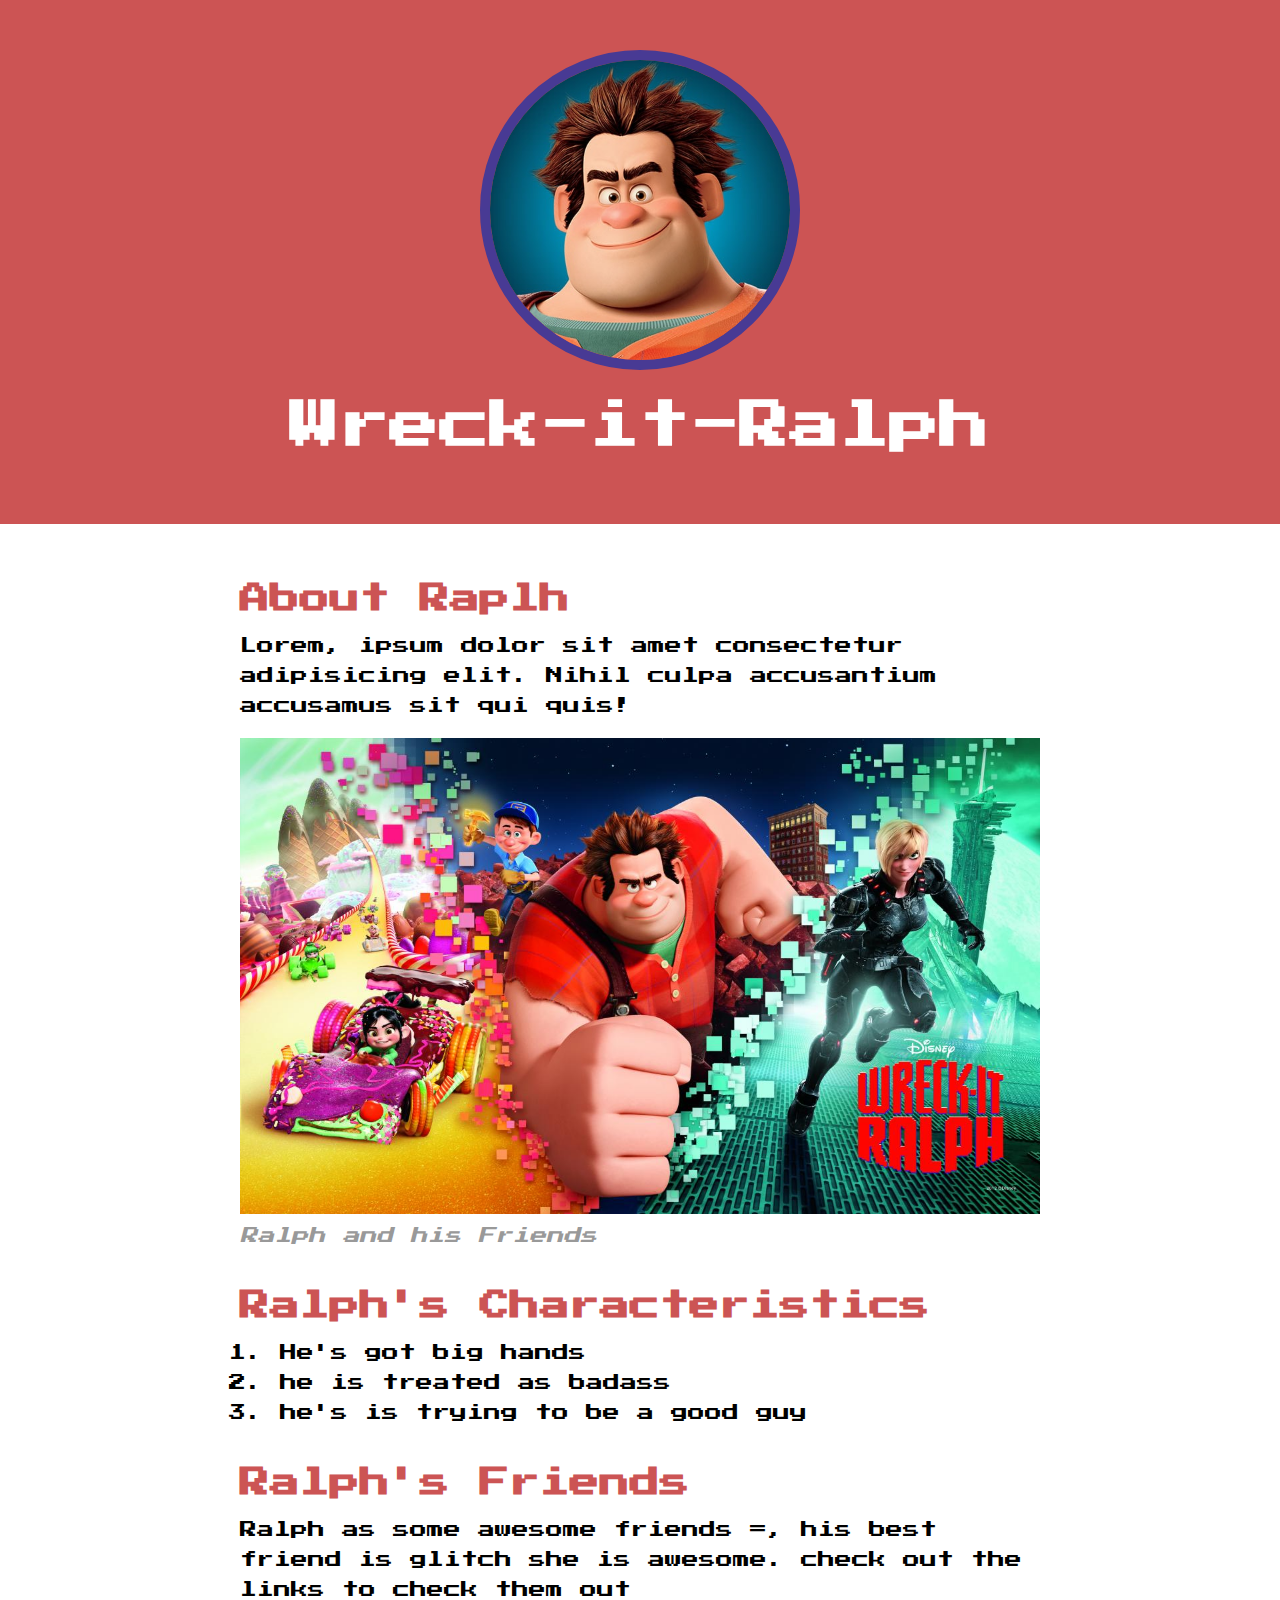
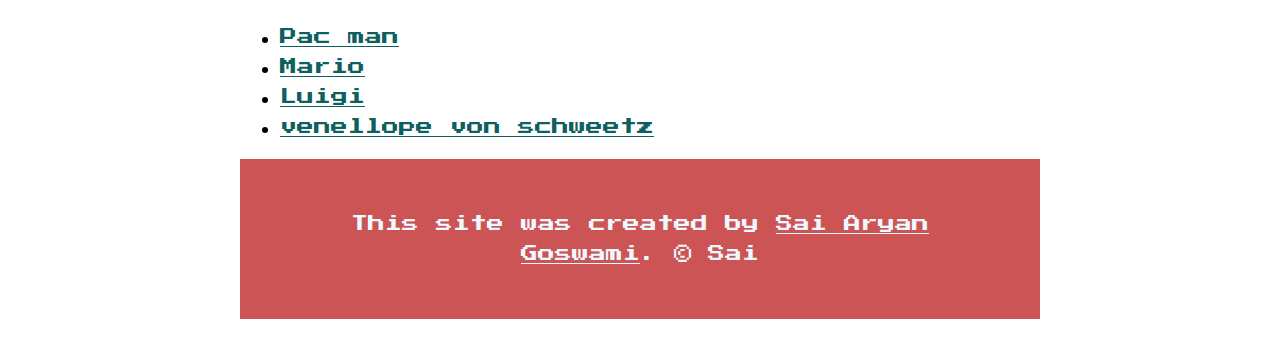
<file: index.html>
<!DOCTYPE html>
<html lang="en">
<head>
    <meta charset="UTF-8">
    <meta http-equiv="X-UA-Compatible" content="IE=edge">
    <meta name="viewport" content="width=device-width, initial-scale=1.0">
    <title>Wreck-it-Ralph</title>
    <link href='https://fonts.googleapis.com/css?family=Press Start 2P' rel='stylesheet'>
    <link rel="stylesheet" href="style.css">
    <link rel="icon" href="icon.png">
</head>
<body>
    <!-- header element -->
    <header>
        <img src="wreckit.jpeg" alt="Great Sir">
        <h1>Wreck-it-Ralph</h1>
    </header>

    <!-- Main element -->

    <main>
        <h2>About Raplh</h2>
        <p>Lorem, ipsum dolor sit amet consectetur adipisicing elit. Nihil culpa accusantium accusamus sit qui quis!</p>
        <img src="hehe4.jpg" alt="Raplh and his Friends">

        <p class="caption">Ralph and his Friends</p>
        <h2>Ralph's Characteristics</h2>
        <ol>
            <li>He's got big hands</li>
            <li>he is treated as badass</li>
            <li>he's is trying to be a good guy</li>
        </ol>
        <h2 >
            Ralph's Friends
        </h2>
        <p>Ralph as some awesome friends =, his best friend is glitch she is awesome. check out the links to check them out</p>
        <ul>
            <li>
                <a href="https://en.wikipedia.org/wiki/Pac-Man"target="_blank">Pac man</a>
            </li>
            <li>
                <a href="https://en.wikipedia.org/wiki/Mario" target="_blank">Mario</a>
            </li>
            <li>
                <a href="https://en.wikipedia.org/wiki/Luigi" target="_blank">Luigi</a>
            </li>
            <li>
                <a href="https://disney.fandom.com/wiki/Vanellope_von_Schweetz" target="_blank">venellope von schweetz</a>
            </li>
        </ul>
        <footer>
            <p>This site was created by <a href="https://saiaryan1784.github.io/Portfolio/" target="_blank">Sai Aryan Goswami</a>. &copy Sai </p>
        </footer>
    </main>

</body>
</html>
</file>
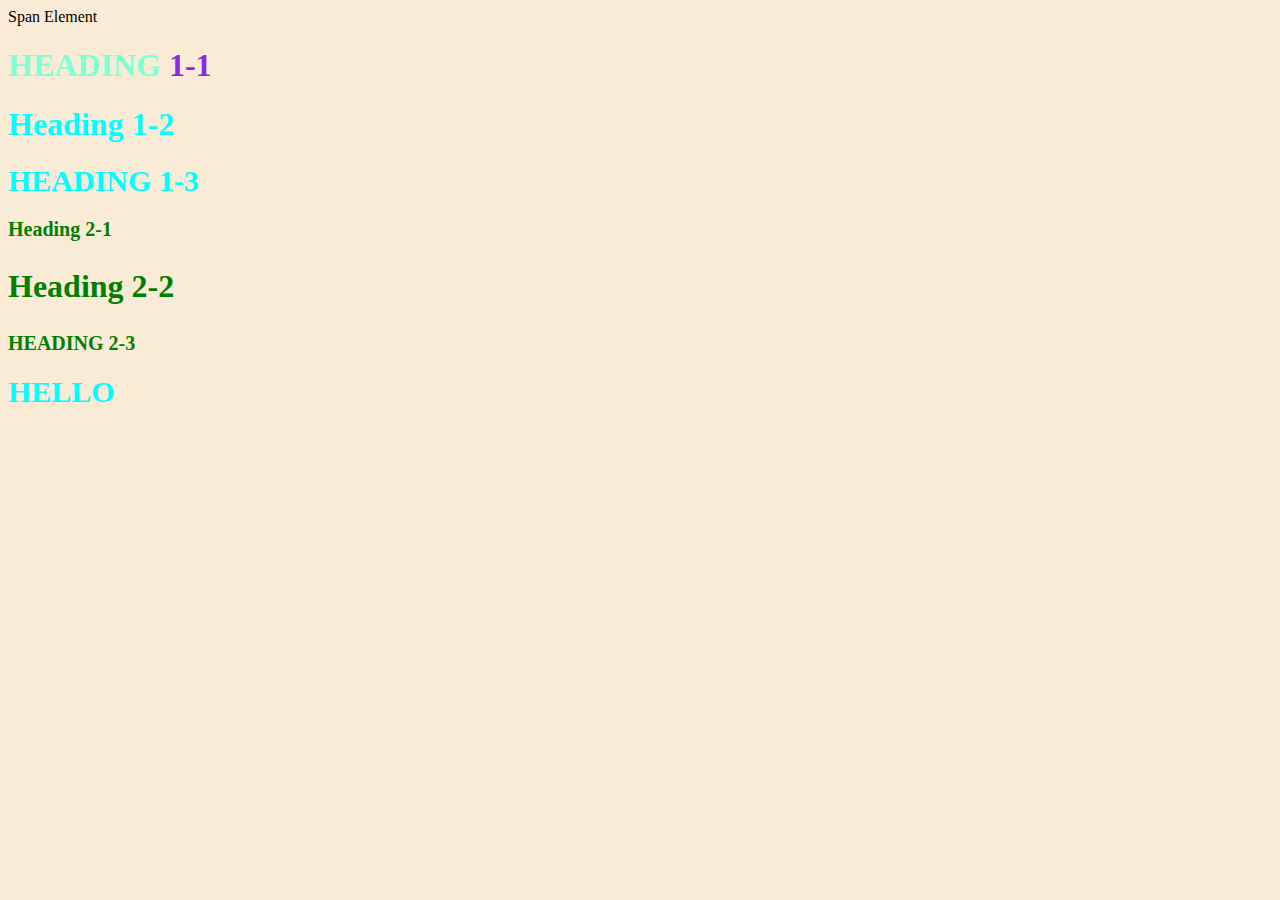
<file: style-test.html>
<!DOCTYPE html>
<html lang="en">
<head>
    <meta charset="UTF-8">
    <meta http-equiv="X-UA-Compatible" content="IE=edge">
    <meta name="viewport" content="width=device-width, initial-scale=1.0">
    <title>Style test</title>
    <link rel="stylesheet" href="test.css">
</head>
<body>
    <span>Span Element</span>
    <h1 class="big uppercase"><span>Heading</span> 1-1</h1>
    <h1 class="big">Heading 1-2</h1>
    <h1 class="uppercase">Heading 1-3</h1>
    <h2>Heading 2-1</h2>
    <h2 class="big">Heading 2-2</h2>
    <h2 class="uppercase">Heading 2-3</h2>
    <h1>HELLO</h1>
</body>
</html>
</file>
<file: style.css>
body{
    margin: 0;
    font-family: 'Press Start 2P', cursive;
    font-size: 17px;
    line-height: 30px;
}

header{
    background-color: rgb(204, 84, 84);
    text-align: center;
    padding-top: 50px;
    padding-bottom: 50px;
}
header h1{
    color: white;
    font-size: 50px;
}

header img{
    border-radius: 170px;
    width: 300px;
    border: 10px solid #483a94;
}

main{
    max-width: 800px;
    margin: 0 auto;
    padding: 20px;
}

main img{
    max-height: 476px;
    width: 800px;
}

h2{
    font-size: 30px;
    color: rgb(204, 84, 84);
    margin: 40px 0 10px;
}

a{
    color: rgb(14, 95, 95);
}

a:hover{
    color:aliceblue;
    background-color: #483a94;
}

footer{
    background-color: rgb(204, 84, 84);
    text-align: center;
    color: aliceblue;
    padding: 50px;
}

footer p{
    margin: 0;
}

footer a{
    color: aliceblue;
}

footer a:hover{

    opacity: 0.5;
    background-color: transparent;
}
p.caption{
    color: #999999;
    font-style: italic;
    margin-top: 0;
}
</file>
<file: test.css>
body{
    background-color: antiquewhite;
}
h1{
    font-size: 30px;
    color: aqua;
}
h2{
    font-size: 20px;
    color: red;
}
h2{
    color: green;
}
.big{
    font-size: xx-large;
}
.uppercase{
    text-transform: uppercase;
}
.big.uppercase{
    color: blueviolet;
}
h1 span{
    color: aquamarine;
}
</file>
